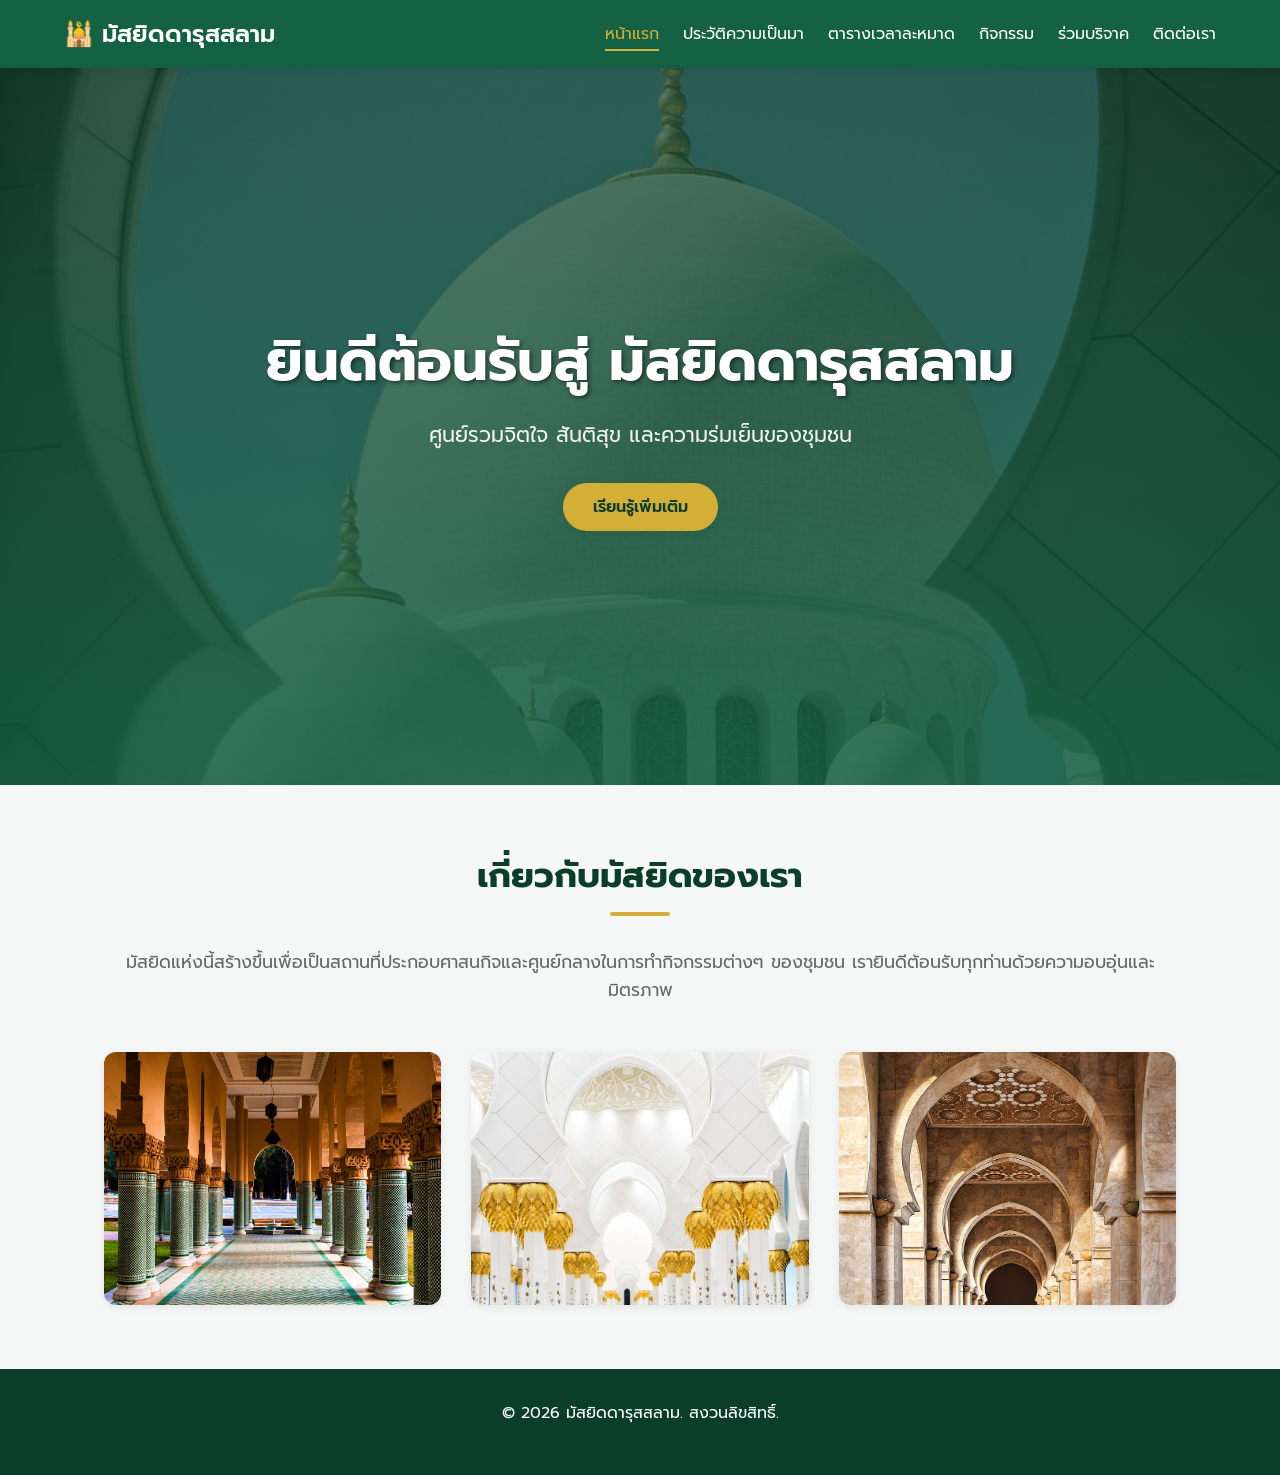
<file: index.html>
<!DOCTYPE html>
<html lang="th">
<head>
    <meta charset="UTF-8">
    <meta name="viewport" content="width=device-width, initial-scale=1.0">
    <title>หน้าแรก | มัสยิดดารุสสลาม</title>
    <link rel="stylesheet" href="css/common.css">
    <link rel="stylesheet" href="css/home.css">
</head>
<body>
    <nav class="navbar">
        <div class="logo">🕌 มัสยิดดารุสสลาม</div>
        <ul class="nav-links">
            <li><a href="index.html" class="active">หน้าแรก</a></li>
            <li><a href="history.html">ประวัติความเป็นมา</a></li>
            <li><a href="timetable.html">ตารางเวลาละหมาด</a></li>
            <li><a href="activities.html">กิจกรรม</a></li>
            <li><a href="donate.html">ร่วมบริจาค</a></li>
            <li><a href="contact.html">ติดต่อเรา</a></li>
        </ul>
        <div class="hamburger"><span class="bar"></span><span class="bar"></span><span class="bar"></span></div>
    </nav>

    <header class="hero">
        <div class="hero-content">
            <h1>ยินดีต้อนรับสู่ มัสยิดดารุสสลาม</h1>
            <p>ศูนย์รวมจิตใจ สันติสุข และความร่มเย็นของชุมชน</p>
            <a href="#about" class="btn">เรียนรู้เพิ่มเติม</a>
        </div>
    </header>

    <section id="about" class="intro fade-in">
        <div class="section-header">
            <h2>เกี่ยวกับมัสยิดของเรา</h2>
            <div class="divider"></div>
        </div>
        <p class="subtitle">มัสยิดแห่งนี้สร้างขึ้นเพื่อเป็นสถานที่ประกอบศาสนกิจและศูนย์กลางในการทำกิจกรรมต่างๆ ของชุมชน เรายินดีต้อนรับทุกท่านด้วยความอบอุ่นและมิตรภาพ</p>

        <div class="image-gallery">
            <div class="img-wrapper"><img src="images/2.jpg" alt="รูปภาพมัสยิด 1"></div>
            <div class="img-wrapper"><img src="images/3.jpg" alt="รูปภาพมัสยิด 2"></div>
            <div class="img-wrapper"><img src="images/4.jpg" alt="รูปภาพมัสยิด 3"></div>
        </div>
    </section>

    <footer>
        <p>&copy; 2026 มัสยิดดารุสสลาม. สงวนลิขสิทธิ์.</p>
    </footer>

    <script src="script.js"></script>
</body>
</html>
</file>
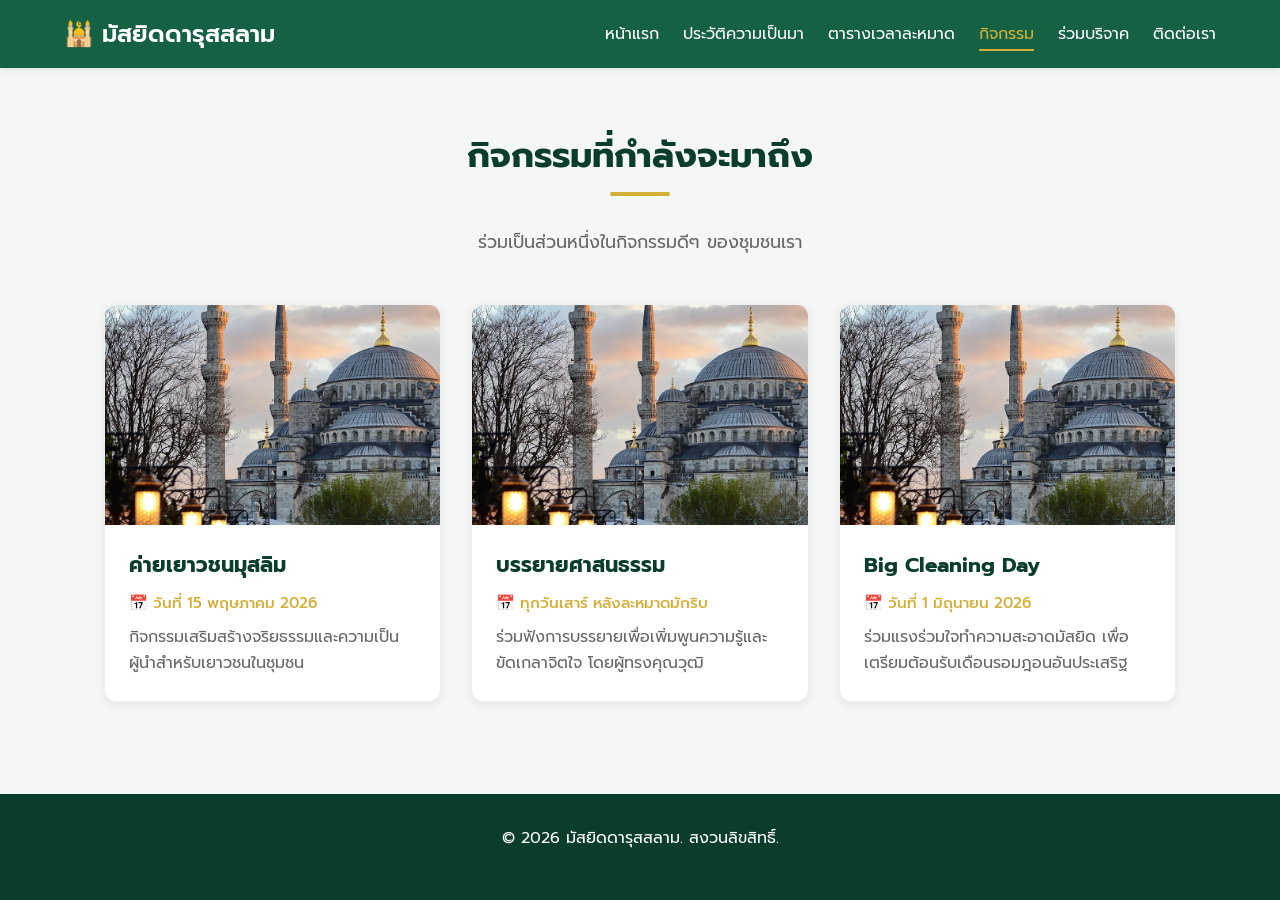
<file: activities.html>
<!DOCTYPE html>
<html lang="th">
<head>
    <meta charset="UTF-8">
    <meta name="viewport" content="width=device-width, initial-scale=1.0">
    <title>กิจกรรม | มัสยิดดารุสสลาม</title>
    <link rel="stylesheet" href="css/common.css">
    <link rel="stylesheet" href="css/activities.css">
</head>
<body>
    <nav class="navbar">
        <div class="logo">🕌 มัสยิดดารุสสลาม</div>
        <ul class="nav-links">
            <li><a href="index.html">หน้าแรก</a></li>
            <li><a href="history.html">ประวัติความเป็นมา</a></li>
            <li><a href="timetable.html">ตารางเวลาละหมาด</a></li>
            <li><a href="activities.html" class="active">กิจกรรม</a></li>
            <li><a href="donate.html">ร่วมบริจาค</a></li>
            <li><a href="contact.html">ติดต่อเรา</a></li>
        </ul>
        <div class="hamburger"><span class="bar"></span><span class="bar"></span><span class="bar"></span></div>
    </nav>

    <section class="intro fade-in">
        <div class="section-header">
            <h2>กิจกรรมที่กำลังจะมาถึง</h2>
            <div class="divider"></div>
        </div>
        <p class="subtitle">ร่วมเป็นส่วนหนึ่งในกิจกรรมดีๆ ของชุมชนเรา</p>
        
        <div class="activity-grid">
            <div class="activity-card">
                <div class="card-img"><img src="images/5.jpg" alt="กิจกรรม 1"></div>
                <div class="card-content">
                    <h3>ค่ายเยาวชนมุสลิม</h3>
                    <p class="date">📅 วันที่ 15 พฤษภาคม 2026</p>
                    <p>กิจกรรมเสริมสร้างจริยธรรมและความเป็นผู้นำสำหรับเยาวชนในชุมชน</p>
                </div>
            </div>
            <div class="activity-card">
                <div class="card-img"><img src="images/5.jpg" alt="กิจกรรม 2"></div>
                <div class="card-content">
                    <h3>บรรยายศาสนธรรม</h3>
                    <p class="date">📅 ทุกวันเสาร์ หลังละหมาดมักริบ</p>
                    <p>ร่วมฟังการบรรยายเพื่อเพิ่มพูนความรู้และขัดเกลาจิตใจ โดยผู้ทรงคุณวุฒิ</p>
                </div>
            </div>
            <div class="activity-card">
                <div class="card-img"><img src="images/5.jpg" alt="กิจกรรม 3"></div>
                <div class="card-content">
                    <h3>Big Cleaning Day</h3>
                    <p class="date">📅 วันที่ 1 มิถุนายน 2026</p>
                    <p>ร่วมแรงร่วมใจทำความสะอาดมัสยิด เพื่อเตรียมต้อนรับเดือนรอมฎอนอันประเสริฐ</p>
                </div>
            </div>
        </div>
    </section>

    <footer>
        <p>&copy; 2026 มัสยิดดารุสสลาม. สงวนลิขสิทธิ์.</p>
    </footer>
    <script src="script.js"></script>
</body>
</html>
</file>
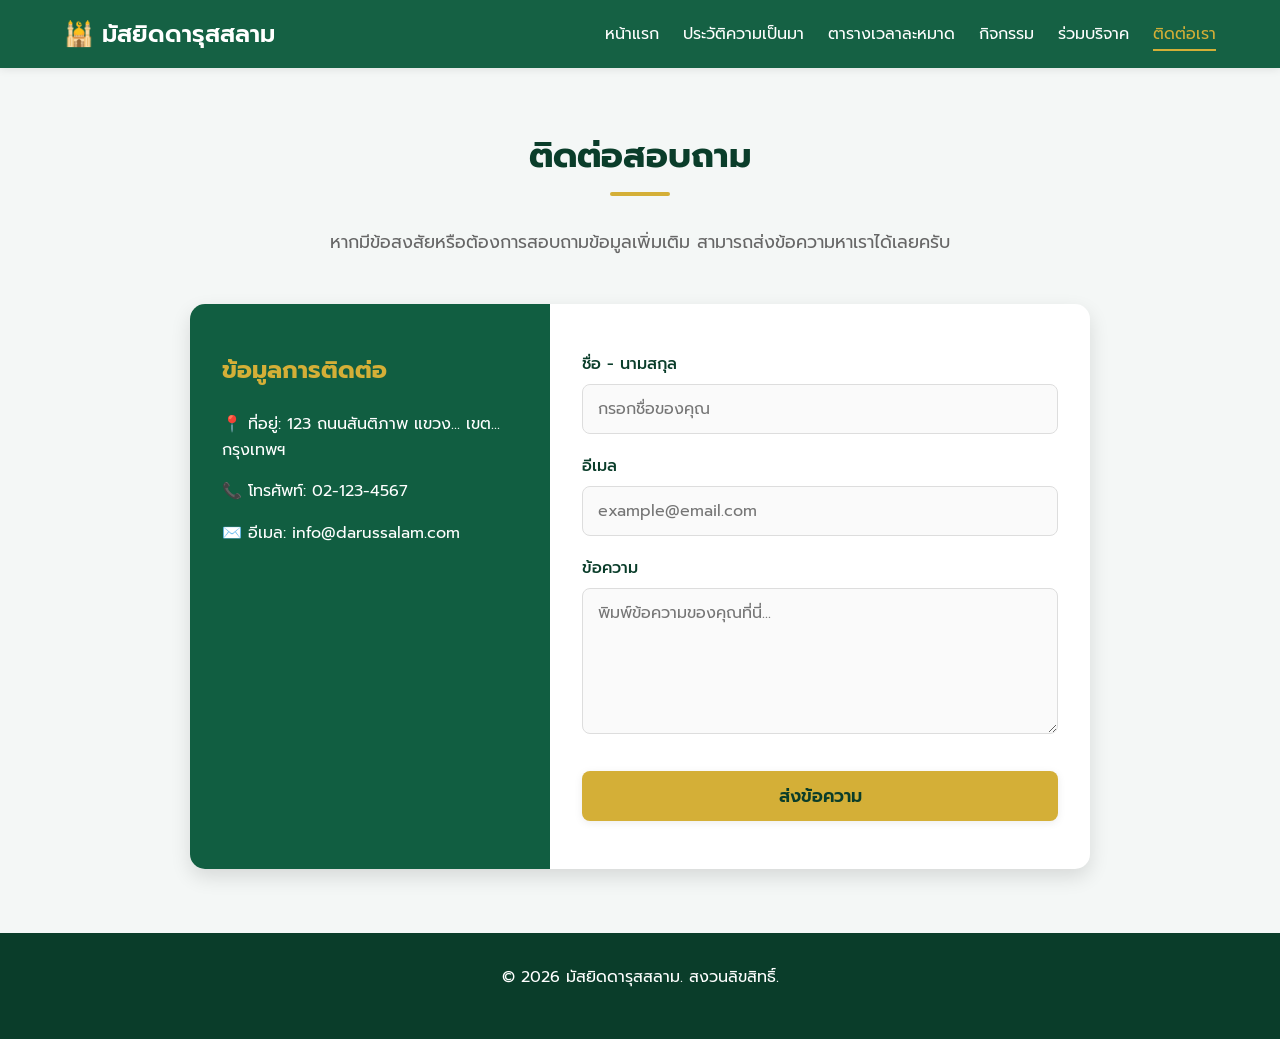
<file: contact.html>
<!DOCTYPE html>
<html lang="th">
<head>
    <meta charset="UTF-8">
    <meta name="viewport" content="width=device-width, initial-scale=1.0">
    <title>ติดต่อเรา | มัสยิดดารุสสลาม</title>
    <link rel="stylesheet" href="css/common.css">
    <link rel="stylesheet" href="css/contact.css">
</head>
<body>
    <nav class="navbar">
        <div class="logo">🕌 มัสยิดดารุสสลาม</div>
        <ul class="nav-links">
            <li><a href="index.html">หน้าแรก</a></li>
            <li><a href="history.html">ประวัติความเป็นมา</a></li>
            <li><a href="timetable.html">ตารางเวลาละหมาด</a></li>
            <li><a href="activities.html">กิจกรรม</a></li>
            <li><a href="donate.html">ร่วมบริจาค</a></li>
            <li><a href="contact.html" class="active">ติดต่อเรา</a></li>
        </ul>
        <div class="hamburger"><span class="bar"></span><span class="bar"></span><span class="bar"></span></div>
    </nav>

    <section class="intro fade-in">
        <div class="section-header">
            <h2>ติดต่อสอบถาม</h2>
            <div class="divider"></div>
        </div>
        <p class="subtitle">หากมีข้อสงสัยหรือต้องการสอบถามข้อมูลเพิ่มเติม สามารถส่งข้อความหาเราได้เลยครับ</p>
        
        <div class="contact-container">
            <div class="contact-info">
                <h3>ข้อมูลการติดต่อ</h3>
                <p>📍 ที่อยู่: 123 ถนนสันติภาพ แขวง... เขต... กรุงเทพฯ</p>
                <p>📞 โทรศัพท์: 02-123-4567</p>
                <p>✉️ อีเมล: info@darussalam.com</p>
            </div>
            <form action="#" method="POST" class="contact-form">
                <div class="form-group">
                    <label for="name">ชื่อ - นามสกุล</label>
                    <input type="text" id="name" name="name" placeholder="กรอกชื่อของคุณ" required>
                </div>
                <div class="form-group">
                    <label for="email">อีเมล</label>
                    <input type="email" id="email" name="email" placeholder="example@email.com" required>
                </div>
                <div class="form-group">
                    <label for="message">ข้อความ</label>
                    <textarea id="message" name="message" rows="5" placeholder="พิมพ์ข้อความของคุณที่นี่..." required></textarea>
                </div>
                <button type="submit" class="btn">ส่งข้อความ</button>
            </form>
        </div>
    </section>

    <footer>
        <p>&copy; 2026 มัสยิดดารุสสลาม. สงวนลิขสิทธิ์.</p>
    </footer>
    <script src="script.js"></script>
</body>
</html>
</file>
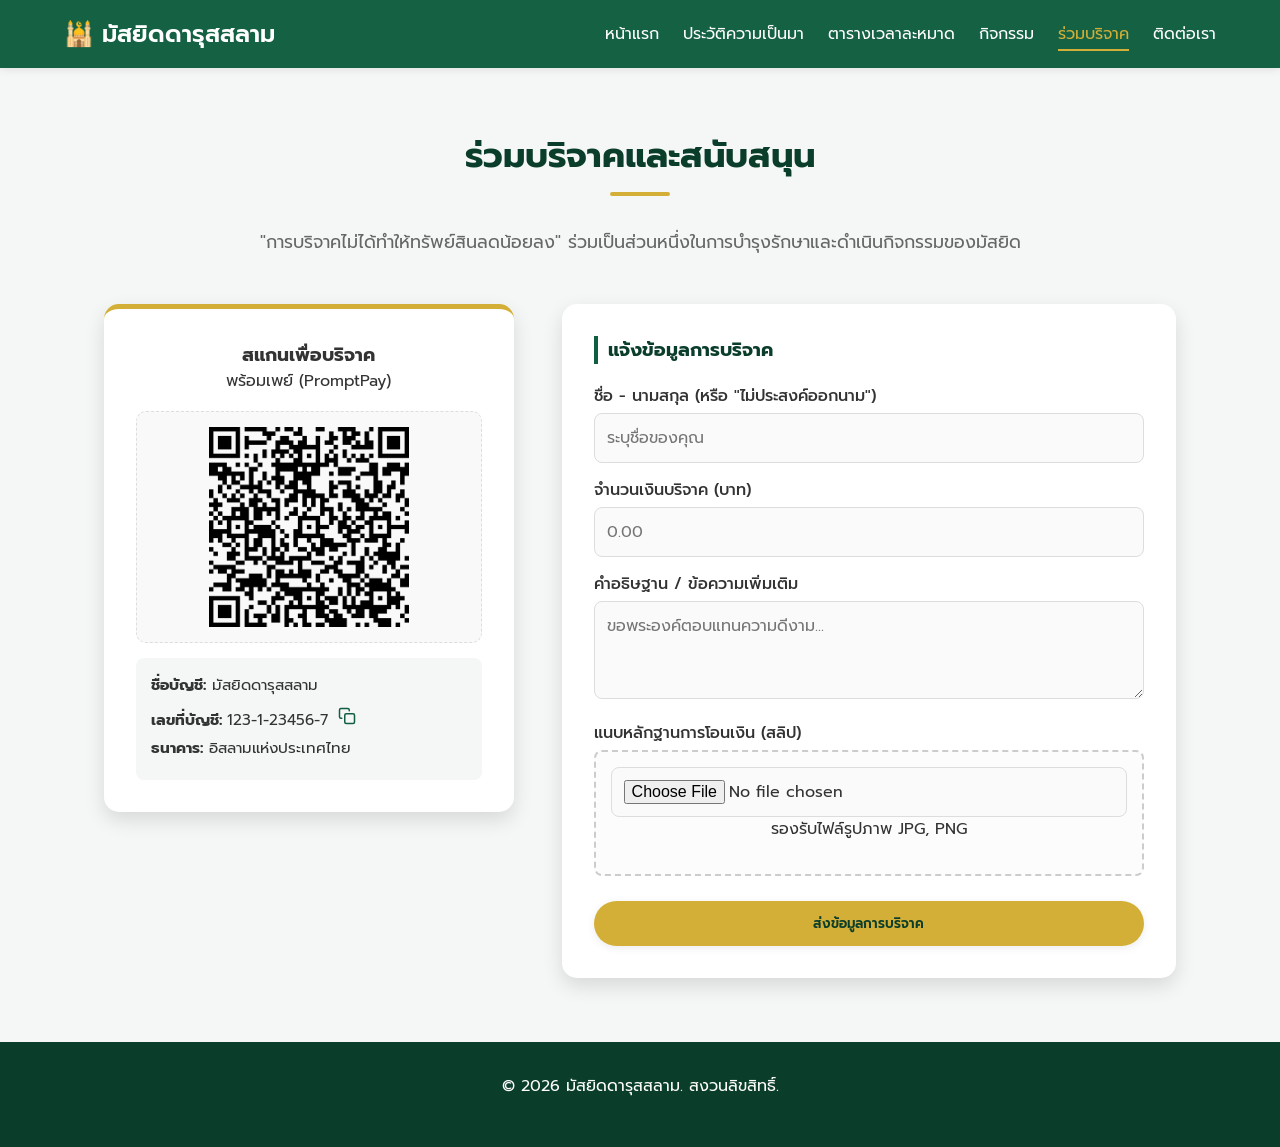
<file: donate.html>
<!DOCTYPE html>
<html lang="th">
<head>
    <meta charset="UTF-8">
    <meta name="viewport" content="width=device-width, initial-scale=1.0">
    <title>ร่วมบริจาค | มัสยิดดารุสสลาม</title>
    <link rel="stylesheet" href="css/common.css">
    <link rel="stylesheet" href="css/donate.css">
</head>
<body>
    <nav class="navbar">
        <div class="logo">🕌 มัสยิดดารุสสลาม</div>
        <ul class="nav-links">
            <li><a href="index.html">หน้าแรก</a></li>
            <li><a href="history.html">ประวัติความเป็นมา</a></li>
            <li><a href="timetable.html">ตารางเวลาละหมาด</a></li>
            <li><a href="activities.html">กิจกรรม</a></li>
            <li><a href="donate.html" class="active">ร่วมบริจาค</a></li>
            <li><a href="contact.html">ติดต่อเรา</a></li>
        </ul>
        <div class="hamburger"><span class="bar"></span><span class="bar"></span><span class="bar"></span></div>
    </nav>

    <section class="intro fade-in">
        <div class="section-header">
            <h2>ร่วมบริจาคและสนับสนุน</h2>
            <div class="divider"></div>
        </div>
        <p class="subtitle">"การบริจาคไม่ได้ทำให้ทรัพย์สินลดน้อยลง" ร่วมเป็นส่วนหนึ่งในการบำรุงรักษาและดำเนินกิจกรรมของมัสยิด</p>

        <div class="donation-container">
            <div class="qr-section">
                <div class="qr-card">
                    <h3>สแกนเพื่อบริจาค</h3>
                    <p>พร้อมเพย์ (PromptPay)</p>
                    <div class="qr-wrapper">
                        <img src="/images/qr2.png" alt="PromptPay QR Code">
                    </div>
                    <div class="account-info">
                        <p><strong>ชื่อบัญชี:</strong> มัสยิดดารุสสลาม</p>
                        <div class="account-number-row">
                            <strong>เลขที่บัญชี:</strong> 
                            <span id="account-number">123-1-23456-7</span>
                            <div class="copy-wrapper">
                                <button type="button" class="copy-btn" id="copy-btn" title="คัดลอกเลขบัญชี">
                                    <svg width="18" height="18" viewBox="0 0 24 24" fill="none" stroke="currentColor" stroke-width="2" stroke-linecap="round" stroke-linejoin="round"><rect x="9" y="9" width="13" height="13" rx="2" ry="2"></rect><path d="M5 15H4a2 2 0 0 1-2-2V4a2 2 0 0 1 2-2h9a2 2 0 0 1 2 2v1"></path></svg>
                                </button>
                                <span class="copy-msg" id="copy-msg">คัดลอกแล้ว!</span>
                            </div>
                        </div>
                        <p><strong>ธนาคาร:</strong> อิสลามแห่งประเทศไทย</p>
                    </div>
                </div>
            </div>

            <div class="form-section">
                <div class="form-card">
                    <h3>แจ้งข้อมูลการบริจาค</h3>
                    <form action="#" method="POST" enctype="multipart/form-data" class="donation-form">
                        <div class="form-group">
                            <label for="donor-name">ชื่อ - นามสกุล (หรือ "ไม่ประสงค์ออกนาม")</label>
                            <input type="text" id="donor-name" name="donor_name" placeholder="ระบุชื่อของคุณ" required>
                        </div>
                        <div class="form-group">
                            <label for="amount">จำนวนเงินบริจาค (บาท)</label>
                            <input type="number" id="amount" name="amount" placeholder="0.00" step="0.01" required>
                        </div>
                        <div class="form-group">
                            <label for="prayer">คำอธิษฐาน / ข้อความเพิ่มเติม</label>
                            <textarea id="prayer" name="prayer" rows="3" placeholder="ขอพระองค์ตอบแทนความดีงาม..."></textarea>
                        </div>
                        <div class="form-group">
                            <label for="slip">แนบหลักฐานการโอนเงิน (สลิป)</label>
                            <div class="file-input-wrapper">
                                <input type="file" id="slip" name="slip" accept="image/*" required>
                                <p class="file-hint">รองรับไฟล์รูปภาพ JPG, PNG</p>
                            </div>
                        </div>
                        <button type="submit" class="btn btn-full">ส่งข้อมูลการบริจาค</button>
                    </form>
                </div>
            </div>
        </div>
    </section>

    <footer>
        <p>&copy; 2026 มัสยิดดารุสสลาม. สงวนลิขสิทธิ์.</p>
    </footer>
    <script src="script.js"></script>
</body>
</html>
</file>
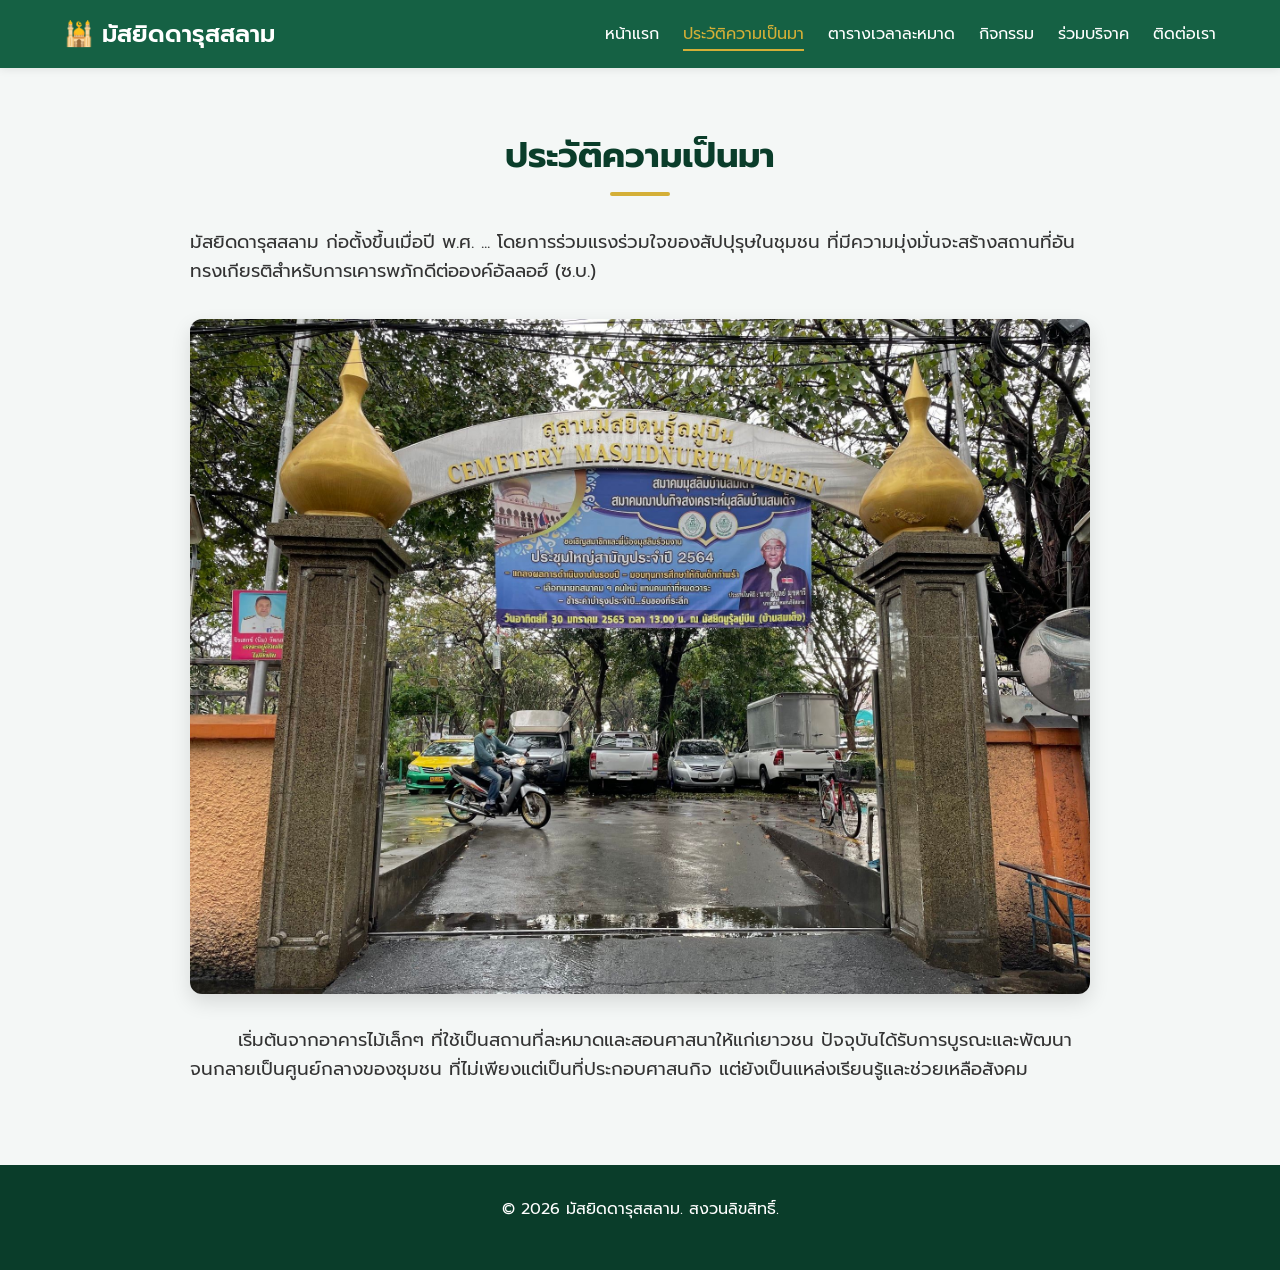
<file: history.html>
<!DOCTYPE html>
<html lang="th">
<head>
    <meta charset="UTF-8">
    <meta name="viewport" content="width=device-width, initial-scale=1.0">
    <title>ประวัติความเป็นมา | มัสยิดดารุสสลาม</title>
    <link rel="stylesheet" href="css/common.css">
    <link rel="stylesheet" href="css/history.css">
</head>
<body>
    <nav class="navbar">
        <div class="logo">🕌 มัสยิดดารุสสลาม</div>
        <ul class="nav-links">
            <li><a href="index.html">หน้าแรก</a></li>
            <li><a href="history.html" class="active">ประวัติความเป็นมา</a></li>
            <li><a href="timetable.html">ตารางเวลาละหมาด</a></li>
            <li><a href="activities.html">กิจกรรม</a></li>
            <li><a href="donate.html">ร่วมบริจาค</a></li>
            <li><a href="contact.html">ติดต่อเรา</a></li>
        </ul>
        <div class="hamburger"><span class="bar"></span><span class="bar"></span><span class="bar"></span></div>
    </nav>

    <section class="intro fade-in">
        <div class="section-header">
            <h2>ประวัติความเป็นมา</h2>
            <div class="divider"></div>
        </div>
        <div class="history-content">
            <p>มัสยิดดารุสสลาม ก่อตั้งขึ้นเมื่อปี พ.ศ. ... โดยการร่วมแรงร่วมใจของสัปปุรุษในชุมชน ที่มีความมุ่งมั่นจะสร้างสถานที่อันทรงเกียรติสำหรับการเคารพภักดีต่อองค์อัลลอฮ์ (ซ.บ.)</p>
            <div class="img-wrapper">
                <img src="images/home5.jpg" alt="ประวัติมัสยิด" class="history-img">
            </div>
            <p class="history-text">
                เริ่มต้นจากอาคารไม้เล็กๆ ที่ใช้เป็นสถานที่ละหมาดและสอนศาสนาให้แก่เยาวชน ปัจจุบันได้รับการบูรณะและพัฒนาจนกลายเป็นศูนย์กลางของชุมชน ที่ไม่เพียงแต่เป็นที่ประกอบศาสนกิจ แต่ยังเป็นแหล่งเรียนรู้และช่วยเหลือสังคม
            </p>
        </div>
    </section>

    <footer>
        <p>&copy; 2026 มัสยิดดารุสสลาม. สงวนลิขสิทธิ์.</p>
    </footer>
    <script src="script.js"></script>
</body>
</html>
</file>
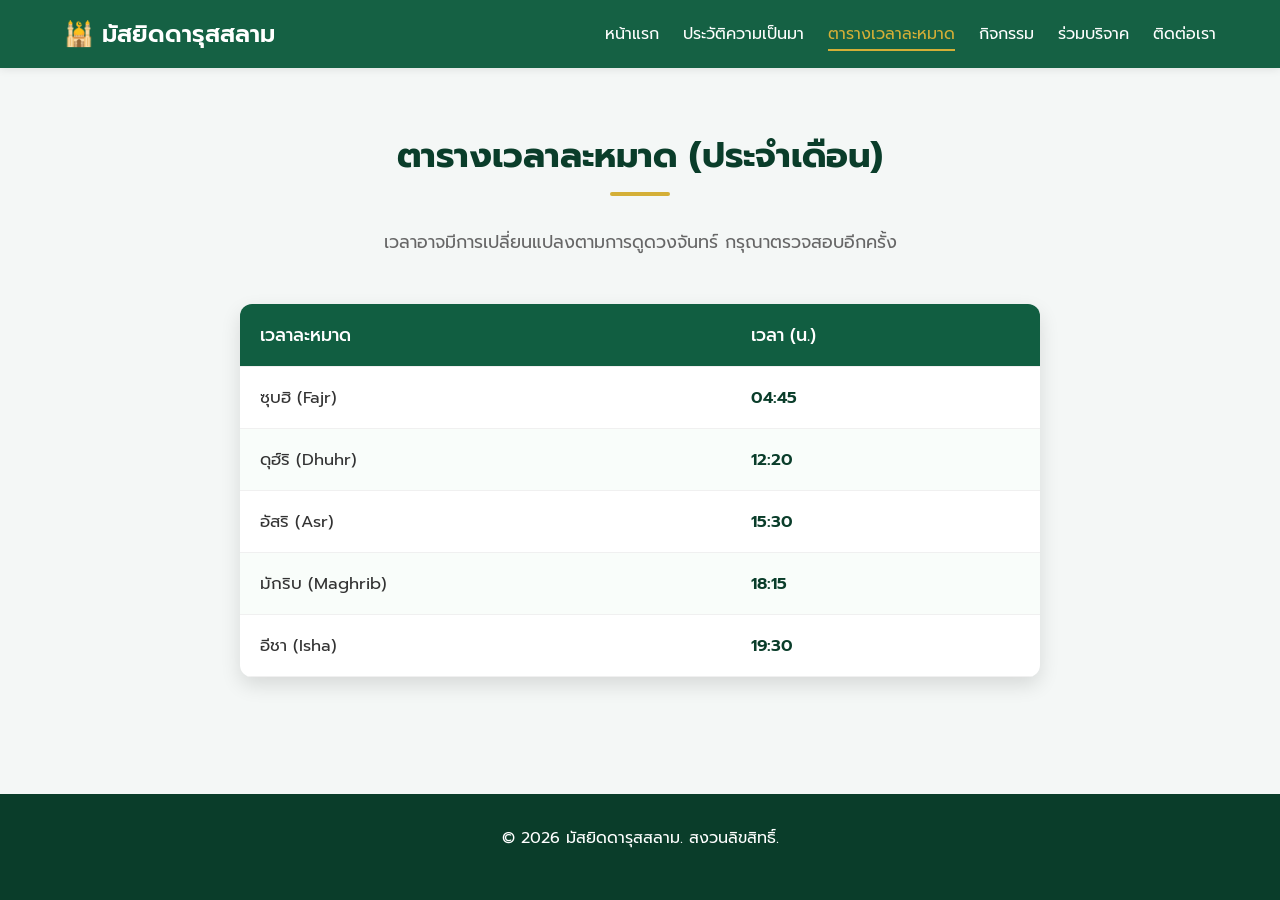
<file: timetable.html>
<!DOCTYPE html>
<html lang="th">
<head>
    <meta charset="UTF-8">
    <meta name="viewport" content="width=device-width, initial-scale=1.0">
    <title>ตารางเวลาละหมาด | มัสยิดดารุสสลาม</title>
    <link rel="stylesheet" href="css/common.css">
    <link rel="stylesheet" href="css/timetable.css">
</head>
<body>
    <nav class="navbar">
        <div class="logo">🕌 มัสยิดดารุสสลาม</div>
        <ul class="nav-links">
            <li><a href="index.html">หน้าแรก</a></li>
            <li><a href="history.html">ประวัติความเป็นมา</a></li>
            <li><a href="timetable.html" class="active">ตารางเวลาละหมาด</a></li>
            <li><a href="activities.html">กิจกรรม</a></li>
            <li><a href="donate.html">ร่วมบริจาค</a></li>
            <li><a href="contact.html">ติดต่อเรา</a></li>
        </ul>
        <div class="hamburger"><span class="bar"></span><span class="bar"></span><span class="bar"></span></div>
    </nav>

    <section class="intro fade-in">
        <div class="section-header">
            <h2>ตารางเวลาละหมาด (ประจำเดือน)</h2>
            <div class="divider"></div>
        </div>
        <p class="subtitle">เวลาอาจมีการเปลี่ยนแปลงตามการดูดวงจันทร์ กรุณาตรวจสอบอีกครั้ง</p>
        
        <div class="table-container">
            <table>
                <thead>
                    <tr><th>เวลาละหมาด</th><th>เวลา (น.)</th></tr>
                </thead>
                <tbody>
                    <tr><td>ซุบฮิ (Fajr)</td><td class="time">04:45</td></tr>
                    <tr><td>ดุฮ์ริ (Dhuhr)</td><td class="time">12:20</td></tr>
                    <tr><td>อัสริ (Asr)</td><td class="time">15:30</td></tr>
                    <tr><td>มักริบ (Maghrib)</td><td class="time">18:15</td></tr>
                    <tr><td>อีชา (Isha)</td><td class="time">19:30</td></tr>
                </tbody>
            </table>
        </div>
    </section>

    <footer>
        <p>&copy; 2026 มัสยิดดารุสสลาม. สงวนลิขสิทธิ์.</p>
    </footer>
    <script src="script.js"></script>
</body>
</html>
</file>
<file: css/common.css>
@import url('https://fonts.googleapis.com/css2?family=Prompt:wght@300;400;500;600;700&display=swap');

:root {
    --primary: #115e41;
    --primary-dark: #0a3d2a;
    --accent: #d4af37;
    --accent-hover: #bda036;
    --bg-light: #f4f7f6;
    --text-dark: #333333;
    --text-light: #666666;
    --shadow-sm: 0 2px 8px rgba(0, 0, 0, 0.08);
    --shadow-md: 0 8px 20px rgba(0, 0, 0, 0.12);
    --transition: all 0.3s ease-in-out;
}

* {
    margin: 0;
    padding: 0;
    box-sizing: border-box;
    /* สำคัญมาก ป้องกันกล่องล้น */
    font-family: 'Prompt', sans-serif;
}

html,
body {
    width: 100%;
    overflow-x: hidden;
    /* ล็อกจอไม่ให้เลื่อนซ้ายขวา 100% */
    background-color: var(--bg-light);
    color: var(--text-dark);
}

body {
    display: flex;
    flex-direction: column;
    min-height: 100vh;
    padding-top: 65px; /* เพิ่มระยะห่างด้านบน กัน Navbar บังเนื้อหา */
}

p {
    margin-bottom: 1rem;
    line-height: 1.6;
}

/* Navbar */
.navbar {
    width: 100%;
    display: flex;
    justify-content: space-between;
    align-items: center;
    background-color: rgba(17, 94, 65, 0.98);
    backdrop-filter: blur(10px);
    color: white;
    padding: 1rem 5%;
    position: fixed; /* เปลี่ยนจาก sticky เป็น fixed แก้ปัญหาไม่ติดขอบ */
    top: 0;
    left: 0;
    z-index: 1000;
    box-shadow: var(--shadow-sm);
}

.logo {
    font-size: 1.5rem;
    font-weight: 600;
}

.nav-links {
    display: flex;
    list-style: none;
}

.nav-links li {
    margin-left: 1.5rem;
}

.nav-links a {
    color: white;
    text-decoration: none;
    font-weight: 400;
    font-size: 1rem;
    position: relative;
    padding: 5px 0;
    transition: var(--transition);
}

.nav-links a::after {
    content: '';
    position: absolute;
    bottom: 0;
    left: 0;
    width: 0%;
    height: 2px;
    background-color: var(--accent);
    transition: var(--transition);
}

.nav-links a:hover::after,
.nav-links a.active::after {
    width: 100%;
}

.nav-links a:hover,
.nav-links a.active {
    color: var(--accent);
}

.hamburger {
    display: none;
    cursor: pointer;
}

.bar {
    display: block;
    width: 25px;
    height: 3px;
    margin: 5px auto;
    background-color: white;
    transition: var(--transition);
}

/* Layout พื้นฐาน */
.intro {
    width: 100%;
    max-width: 1200px;
    margin: 0 auto;
    padding: 4rem 5%;
    flex: 1;
}

.section-header {
    text-align: center;
    margin-bottom: 2rem;
}

.section-header h2 {
    color: var(--primary-dark);
    font-size: 2.2rem;
    margin-bottom: 10px;
}

.divider {
    height: 4px;
    width: 60px;
    background-color: var(--accent);
    margin: 0 auto;
    border-radius: 2px;
}

p.subtitle {
    text-align: center;
    color: var(--text-light);
    font-size: 1.1rem;
    margin-bottom: 3rem;
}

.btn {
    display: inline-block;
    background-color: var(--accent);
    color: var(--primary-dark);
    padding: 12px 30px;
    text-decoration: none;
    font-weight: 600;
    border-radius: 30px;
    border: none;
    cursor: pointer;
    box-shadow: var(--shadow-sm);
    transition: var(--transition);
}

.btn:hover {
    background-color: var(--accent-hover);
    transform: translateY(-3px);
    box-shadow: var(--shadow-md);
}

footer {
    background-color: var(--primary-dark);
    color: white;
    text-align: center;
    padding: 2rem 0;
    margin-top: auto;
}

.fade-in {
    animation: fadeIn 0.8s ease-in-out;
}

@keyframes fadeIn {
    from {
        opacity: 0;
        transform: translateY(20px);
    }

    to {
        opacity: 1;
        transform: translateY(0);
    }
}

/* Mobile Menu */
@media (max-width: 768px) {
    .hamburger {
        display: block;
    }

    .nav-links {
        position: fixed;
        left: -100%;
        top: 65px; /* ปรับให้พอดีกับความสูงของ Navbar ตัวใหม่ */
        flex-direction: column;
        background-color: rgba(17, 94, 65, 0.98);
        width: 100%;
        text-align: center;
        transition: 0.4s;
        box-shadow: 0 10px 10px rgba(0, 0, 0, 0.1);
        padding: 2rem 0;
    }

    .nav-links.active {
        left: 0;
    }

    .nav-links li {
        margin: 1.5rem 0;
    }

    .section-header h2 {
        font-size: 1.8rem;
    }
}
</file>
<file: css/home.css>
.hero {
    background: linear-gradient(rgba(10, 61, 42, 0.7), rgba(17, 94, 65, 0.85)), url('../images/background.jpg') center/cover no-repeat;
    height: 80vh;
    display: flex;
    justify-content: center;
    align-items: center;
    text-align: center;
    color: white;
    padding: 0 20px;
}

.hero-content {
    max-width: 800px;
}

.hero h1 {
    font-size: 3.5rem;
    margin-bottom: 15px;
    text-shadow: 2px 2px 4px rgba(0, 0, 0, 0.5);
}

.hero p {
    font-size: 1.3rem;
    margin-bottom: 30px;
    color: #f1f1f1;
}

.image-gallery {
    display: grid;
    grid-template-columns: repeat(auto-fit, minmax(300px, 1fr));
    gap: 30px;
    margin-top: 2rem;
}

.img-wrapper {
    overflow: hidden;
    border-radius: 12px;
    box-shadow: var(--shadow-sm);
    aspect-ratio: 4/3;
}

.image-gallery img {
    width: 100%;
    height: 100%;
    object-fit: cover;
    display: block;
    transition: transform 0.5s ease;
}

.img-wrapper:hover img {
    transform: scale(1.1);
}

@media (max-width: 768px) {
    .hero h1 {
        font-size: 2.2rem;
    }

    .hero p {
        font-size: 1.1rem;
    }

    .img-wrapper {
        aspect-ratio: auto;
        height: 250px;
    }
}
</file>
<file: css/activities.css>
.activity-grid {
    display: grid;
    grid-template-columns: repeat(auto-fit, minmax(300px, 1fr));
    gap: 30px;
    margin-top: 20px;
}

.activity-card {
    background: white;
    border-radius: 12px;
    overflow: hidden;
    box-shadow: var(--shadow-sm);
    display: flex;
    flex-direction: column;
    transition: var(--transition);
    border: 1px solid #f0f0f0;
}

.activity-card:hover {
    transform: translateY(-8px);
    box-shadow: var(--shadow-md);
}

.card-img {
    overflow: hidden;
    height: 220px;
}

.activity-card img {
    width: 100%;
    height: 100%;
    object-fit: cover;
    transition: transform 0.5s ease;
}

.activity-card:hover img {
    transform: scale(1.1);
}

.card-content {
    padding: 1.5rem;
    flex-grow: 1;
}

.activity-card h3 {
    color: var(--primary-dark);
    margin-bottom: 10px;
    font-size: 1.3rem;
}

.activity-card .date {
    color: var(--accent);
    font-weight: 500;
    font-size: 0.95rem;
    margin-bottom: 10px;
}

.activity-card p {
    color: var(--text-light);
    margin-bottom: 0;
}
</file>
<file: css/contact.css>
.contact-container {
    max-width: 900px;
    margin: 0 auto;
    background: white;
    border-radius: 15px;
    box-shadow: var(--shadow-md);
    display: grid;
    grid-template-columns: 1fr 1.5fr;
    overflow: hidden;
}

.contact-info {
    background-color: var(--primary);
    color: white;
    padding: 3rem 2rem;
}

.contact-info h3 {
    font-size: 1.5rem;
    margin-bottom: 1.5rem;
    color: var(--accent);
}

.contact-info p {
    margin-bottom: 1rem;
    display: flex;
    align-items: center;
    gap: 10px;
}

.contact-form {
    padding: 3rem 2rem;
}

.form-group {
    margin-bottom: 20px;
}

.form-group label {
    display: block;
    margin-bottom: 8px;
    font-weight: 500;
    color: var(--primary-dark);
}

.form-group input,
.form-group textarea {
    width: 100%;
    padding: 12px 15px;
    border: 1px solid #ddd;
    border-radius: 8px;
    font-size: 1rem;
    background-color: #fafafa;
    transition: var(--transition);
}

.form-group input:focus,
.form-group textarea:focus {
    outline: none;
    border-color: var(--primary);
    background-color: white;
    box-shadow: 0 0 0 3px rgba(17, 94, 65, 0.1);
}

.contact-form .btn {
    width: 100%;
    font-size: 1.1rem;
    margin-top: 10px;
    border-radius: 8px;
}

@media (max-width: 768px) {
    .contact-container {
        grid-template-columns: 1fr;
    }

    .contact-form {
        padding: 2rem 1.5rem;
    }
}
</file>
<file: css/donate.css>
/* =========================================
   donate.css - รูปแบบฟอร์ม (แก้ไขบัตรโดนบีบ)
========================================= */

.donation-container { 
    display: grid; /* ใช้ Grid แก้ปัญหาการบีบ */
    grid-template-columns: 1fr; /* บนมือถือให้เป็น 1 คอลัมน์ */
    gap: 2rem; 
    width: 100%; 
}

.qr-card, .form-card { 
    background: white; 
    padding: 2rem; 
    border-radius: 15px; 
    box-shadow: var(--shadow-md); 
    width: 100%; 
    box-sizing: border-box; 
}

.qr-card { text-align: center; border-top: 5px solid var(--accent); }
.qr-wrapper { background: #f9f9f9; padding: 15px; border-radius: 10px; margin: 15px 0; border: 1px dashed #ddd; }
.qr-wrapper img { width: 100%; max-width: 200px; margin: 0 auto; display: block; }
.account-info { text-align: left; background: var(--bg-light); padding: 15px; border-radius: 8px; font-size: 0.95rem; word-wrap: break-word; }
.account-info p { margin-bottom: 5px; }

.account-number-row { display: flex; align-items: center; gap: 5px; flex-wrap: wrap; }
.copy-wrapper { position: relative; display: inline-flex; }
.copy-btn { background: none; border: none; color: var(--primary); cursor: pointer; padding: 5px; border-radius: 5px; transition: var(--transition); }
.copy-btn:hover { background-color: #eef7f3; }

.copy-msg { position: absolute; bottom: 100%; left: 0; background: var(--primary-dark); color: white; padding: 3px 8px; border-radius: 4px; font-size: 0.75rem; opacity: 0; visibility: hidden; transition: 0.2s; white-space: nowrap; }
.copy-msg.show { opacity: 1; visibility: visible; }

.form-card h3 { margin-bottom: 20px; color: var(--primary-dark); border-left: 4px solid var(--primary); padding-left: 10px; }
.donation-form .form-group { margin-bottom: 15px; width: 100%; }
.donation-form label { display: block; margin-bottom: 5px; font-weight: 500; }
.donation-form input, .donation-form textarea { width: 100%; padding: 12px; border: 1px solid #ddd; border-radius: 8px; font-size: 1rem; background-color: #fafafa; box-sizing: border-box; transition: var(--transition); }
.donation-form input:focus, .donation-form textarea:focus { outline: none; border-color: var(--primary); background-color: white; box-shadow: 0 0 0 3px rgba(17, 94, 65, 0.1); }

.file-input-wrapper { border: 2px dashed #ccc; padding: 15px; border-radius: 8px; text-align: center; background: #fcfcfc; width: 100%; box-sizing: border-box; }
.file-input-wrapper input[type="file"] { width: 100%; overflow: hidden; text-overflow: ellipsis; white-space: nowrap; }
.btn-full { width: 100%; margin-top: 10px; }

/* หน้าจอคอมพิวเตอร์ (กว้างกว่า 992px) แบ่งสัดส่วนชัดเจน ไม่ให้โดนบีบ */
@media (min-width: 992px) {
    .donation-container { 
        grid-template-columns: 1fr 1.5fr; /* อัตราส่วน 40% และ 60% */
        align-items: start; 
        gap: 3rem; 
    }
}

@media (max-width: 768px) { .qr-card, .form-card { padding: 1.5rem; } }
</file>
<file: css/history.css>
.history-content {
    max-width: 900px;
    margin: 0 auto;
    font-size: 1.15rem;
    line-height: 1.8;
}

.img-wrapper {
    overflow: hidden;
    border-radius: 12px;
    margin: 2rem 0;
    box-shadow: var(--shadow-md);
}

.history-img {
    width: 100%;
    display: block;
    transition: transform 0.5s ease;
}

.img-wrapper:hover .history-img {
    transform: scale(1.03);
}

.history-text {
    text-align: left;
    text-indent: 3rem;
    color: var(--text-dark);
}
</file>
<file: css/timetable.css>
/* =========================================
   timetable.css - สไตล์เฉพาะหน้าตารางเวลาละหมาด
========================================= */

.table-container {
    overflow-x: auto;
    margin: 20px auto 0; /* จัดให้อยู่กึ่งกลาง */
    border-radius: 12px; 
    box-shadow: var(--shadow-md);
    background: white;
    max-width: 800px; /* จำกัดความกว้างกล่องขาวไม่ให้กว้างเกินไป */
}

table {
    width: 100%;
    border-collapse: collapse;
}

th, td {
    padding: 18px 20px;
    text-align: left;
    border-bottom: 1px solid #f0f0f0;
}

th { 
    background-color: var(--primary); 
    color: white; 
    font-size: 1.1rem;
    font-weight: 500;
}

td {
    font-size: 1.05rem;
    color: var(--text-dark);
}

td.time {
    font-weight: 600;
    color: var(--primary-dark);
}

/* สลับสีแถวตารางให้อ่านง่าย */
tbody tr:nth-child(even) {
    background-color: #f9fdfa;
}

tbody tr:hover { 
    background-color: #eef7f3;
    transition: background-color 0.2s;
}
</file>
